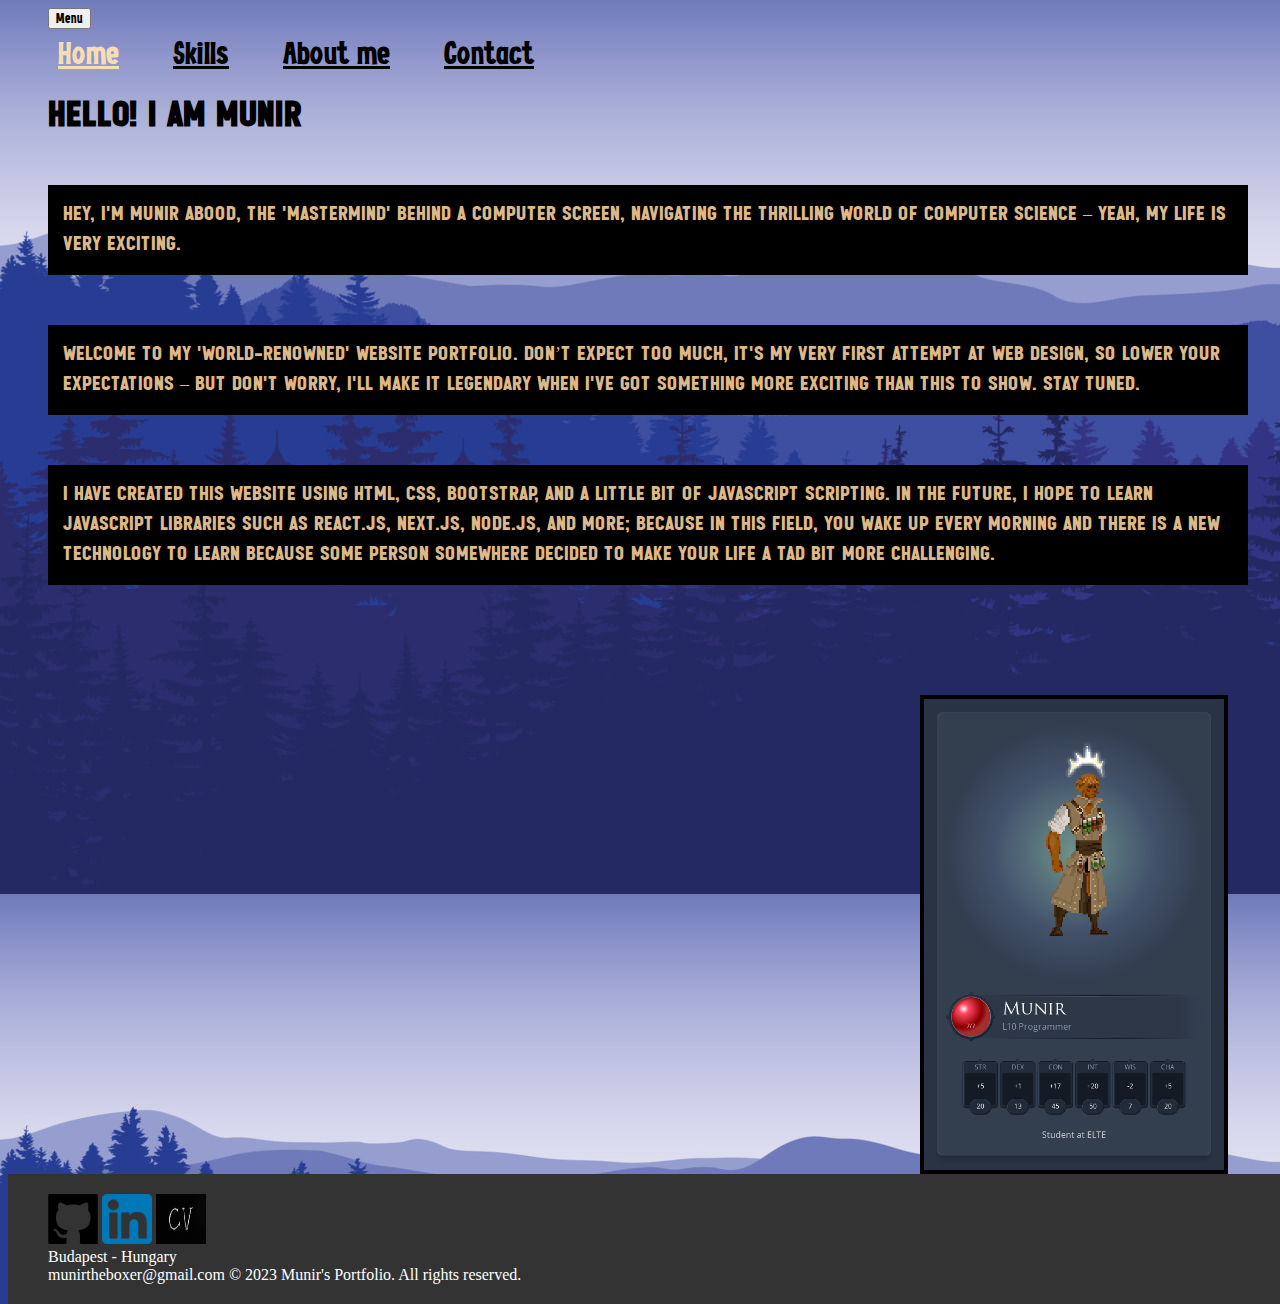
<file: index.html>
<!DOCTYPE html>
<html lang="en">

<head>
  <meta charset="UTF-8" />
  <meta name="viewport" content="width=device-width, initial-scale=1, shrink-to-fit=no" />

  <title>Main HomePage</title>
  <link href="https://cdn.jsdelivr.net/npm/bootstrap@5.3.2/dist/css/bootstrap.min.css" rel="stylesheet"
    integrity="sha384-T3c6CoIi6uLrA9TneNEoa7RxnatzjcDSCmG1MXxSR1GAsXEV/Dwwykc2MPK8M2HN" crossorigin="anonymous" />
  <link rel="stylesheet" href="style.css" />

  <script src="https://ajax.googleapis.com/ajax/libs/jquery/3.5.1/jquery.min.js"></script>
  <script src="https://cdn.jsdelivr.net/npm/bootstrap@5.3.2/dist/js/bootstrap.min.js"></script>
</head>

<body>
  <header>
    <nav id="skip">
      <h2 class="visually-hidden">Skip to the main content</h2>
      <a href="#main-content">Skip to the main content</a>
    </nav>
  </header>


  <div class="navbarcontainer">
    <nav class="navbar navbar-expand-lg navbar-dark">
      <div class="container">
        <button class="navbar-toggler" type="button" data-bs-toggle="collapse" data-bs-target="#navbarNavAltMarkup"
          aria-controls="navbarNavAltMarkup" aria-expanded="false" aria-label="Toggle navigation">
          <span class="navbar-toggler-icon"></span>
          <span class="menu-text">Menu</span>
        </button>
        <div class="collapse navbar-collapse" id="navbarNavAltMarkup">
          <div class="navbar-nav mx-auto">
            <a class="nav-link active" aria-current="page" href="index.html">Home</a>
            <a class="nav-link" href="skills.html">Skills</a>
            <a class="nav-link" href="about.html">About me</a>
            <a class="nav-link" href="contact.html">Contact</a>
          </div>
        </div>
      </div>
    </nav>
  </div>


  <div class="container" id="main-content">
    <div class="row">
      <h1>Hello! I am Munir</h1>
      <div class="col-md-6">
        <div class="text-container-wrapper">
          <div class="d-flex flex-column bd-highlight mb-3">
            <div class="p-2 bd-highlight">
              Hey, I'm Munir Abood, the 'mastermind' behind a computer screen,
              navigating the thrilling world of Computer Science – Yeah, my
              life is very exciting.
            </div>
            <div class="p-2 bd-highlight">
              Welcome to my 'world-renowned' website portfolio. Don’t expect
              too much, it's my very first attempt at web design, so lower
              your expectations – but don't worry, I'll make it legendary when
              I've got something more exciting than this to show. Stay tuned.
            </div>
            <div class="p-2 bd-highlight">
              I have created this website using HTML, CSS, Bootstrap, and a
              little bit of Javascript scripting. In the future, I hope to
              learn Javascript libraries such as React.js, Next.js, Node.js,
              and more; because in this field, you wake up every morning and
              there is a new technology to learn because some person somewhere
              decided to make your life a tad bit more challenging.
            </div>
          </div>
        </div>
      </div>
      <div class="col-md-6">
        <div class="image-container">
          <img src="/images/munir.png" alt="A cartoon card image of Munir, inspired by D&D" class="munir-responsive" />
        </div>
      </div>
    </div>
  </div>

  <footer class="footer">
    <div class="container">
      <div class="row align-items-center">
        <div class="col-md-4">
          <a href="https://github.com/munirdeveloper" target="_blank">
            <img src="/images/github.png" alt="The Github Logo" class="logo" />
          </a>
          <a href="https://www.linkedin.com/in/munir-al-boasy-459059293?utm_source=share&utm_campaign=share_via&utm_content=profile&utm_medium=ios_app"
            target="_blank">
            <img src="/images/linkedinIMAGE.jpg" alt="LinkedIn Logo Image" class="logo" />
          </a>

          <a href="https://github.com/munirdeveloper/CV/blob/main/myCV.pdf" target="_blank">
            <img src="/images/cvLOGO.jpg" alt="CV image Logo" class="logo" />
          </a>
        </div>

        <div class="col-md-4 text-center">Budapest - Hungary</div>
        <div class="col-md-4 text-right">
          munirtheboxer@gmail.com &copy; 2023 Munir's Portfolio. All rights
          reserved.
        </div>
      </div>
    </div>
  </footer>
</body>

</html>
</file>
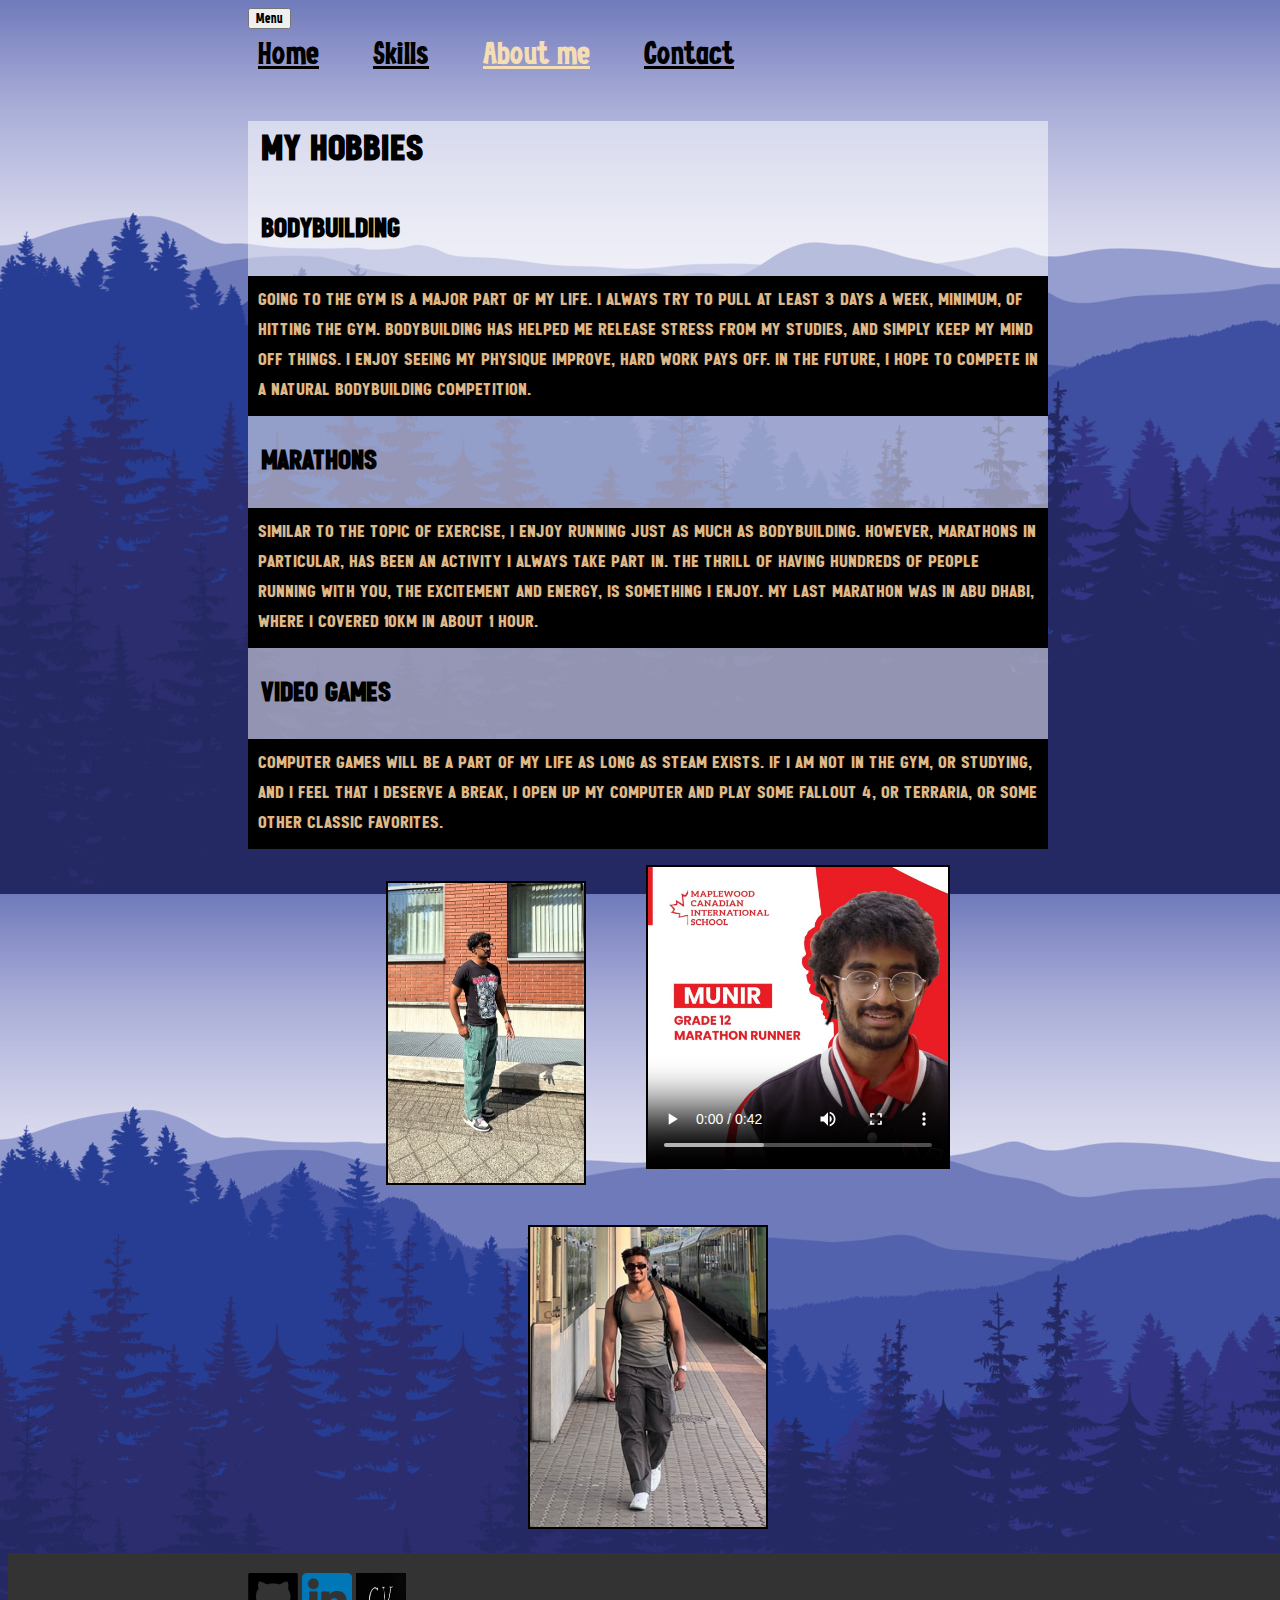
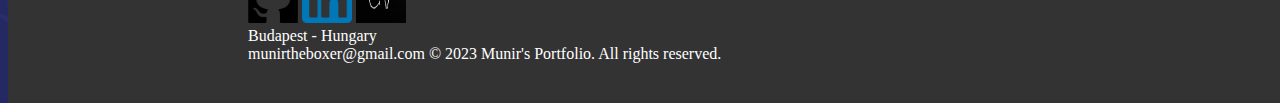
<file: about.html>
<!DOCTYPE html>
<html lang="en">

<head>
  <meta charset="UTF-8" />
  <meta name="viewport" content="width=device-width, initial-scale=1, shrink-to-fit=no" />

  <title>Who is Munir?</title>
  <link href="https://cdn.jsdelivr.net/npm/bootstrap@5.3.2/dist/css/bootstrap.min.css" rel="stylesheet"
    integrity="sha384-T3c6CoIi6uLrA9TneNEoa7RxnatzjcDSCmG1MXxSR1GAsXEV/Dwwykc2MPK8M2HN" crossorigin="anonymous" />
  <link rel="stylesheet" href="about.css" />

  <script src="https://ajax.googleapis.com/ajax/libs/jquery/3.5.1/jquery.min.js"></script>
  <script src="https://cdn.jsdelivr.net/npm/bootstrap@5.3.2/dist/js/bootstrap.min.js"></script>
</head>

<body>
  <div class="navbarcontainer">
    <nav class="navbar navbar-expand-lg navbar-dark">
      <div class="container">
        <button class="navbar-toggler" type="button" data-bs-toggle="collapse" data-bs-target="#navbarNavAltMarkup"
          aria-controls="navbarNavAltMarkup" aria-expanded="false" aria-label="Toggle navigation">
          <span class="navbar-toggler-icon"></span>
          <span class="menu-text">Menu</span>
        </button>
        <div class="collapse navbar-collapse" id="navbarNavAltMarkup">
          <div class="navbar-nav mx-auto">
            <a class="nav-link" aria-current="page" href="index.html">Home</a>
            <a class="nav-link" href="skills.html">Skills</a>
            <a class="nav-link active" href="about.html">About me</a>
            <a class="nav-link" href="contact.html">Contact</a>
          </div>
        </div>
      </div>
    </nav>
  </div>

  <div class="container">
    <article class="content">
      <h1>My Hobbies</h1>

      <h2>Bodybuilding</h2>
      <p>
        Going to the gym is a major part of my life. I always try to pull at
        least 3 days a week, minimum, of hitting the gym. Bodybuilding has
        helped me release stress from my studies, and simply keep my mind off
        things. I enjoy seeing my physique improve, hard work pays off. In the
        future, I hope to compete in a natural BodyBuilding competition.
      </p>

      <h2>Marathons</h2>
      <p>
        Similar to the topic of exercise, I enjoy running just as much as
        Bodybuilding. However, Marathons in particular, has been an activity I
        always take part in. The thrill of having hundreds of people running
        with you, the excitement and energy, is something I enjoy. My last
        marathon was in Abu Dhabi, where I covered 10km in about 1 hour.
      </p>

      <h2>Video Games</h2>
      <p>
        Computer games will be a part of my life as long as Steam exists. If I
        am not in the gym, or studying, and I feel that I deserve a break, I
        open up my computer and play some Fallout 4, or Terraria, or some
        other classic favorites.
      </p>
    </article>


    <div class="media-container">
      <figure>

        <a href="/images/munir1bigger.jpg">
          <img src="/images/munir1smaller.jpg" alt="An small Image of Munir" />
        </a>

      </figure>

      <video controls poster="/images/thumbnail.webp">
        <source src="/images/myvid.mp4" type="video/mp4" />
        Your browser does not support the video tag.
      </video>
      <a href="/images/melarge.jpg">
        <img src="/images/me.JPG" alt="An large Image of Munir" />
      </a>
    </div>
  </div>

  <footer class="footer">
    <div class="container">
      <div class="row align-items-center">
        <div class="col-md-4">
          <a href="https://github.com/munirdeveloper" target="_blank">
            <img src="/images/github.png" alt="The Github Logo" class="logo" />
          </a>
          <a href="https://www.linkedin.com/in/munir-al-boasy-459059293?utm_source=share&utm_campaign=share_via&utm_content=profile&utm_medium=ios_app"
            target="_blank">
            <img src="/images/linkedinIMAGE.jpg" alt="LinkedIn image Logo" class="logo" />
          </a>

          <a href="https://github.com/munirdeveloper/CV/blob/main/myCV.pdf" target="_blank">
            <img src="/images/cvLOGO.jpg" alt="CV image Logo" class="logo" />
          </a>
        </div>
        <div class="col-md-4 text-center">Budapest - Hungary</div>
        <div class="col-md-4 text-right">
          munirtheboxer@gmail.com &copy; 2023 Munir's Portfolio. All rights
          reserved.
        </div>
      </div>
    </div>
  </footer>
</body>

</html>
</file>
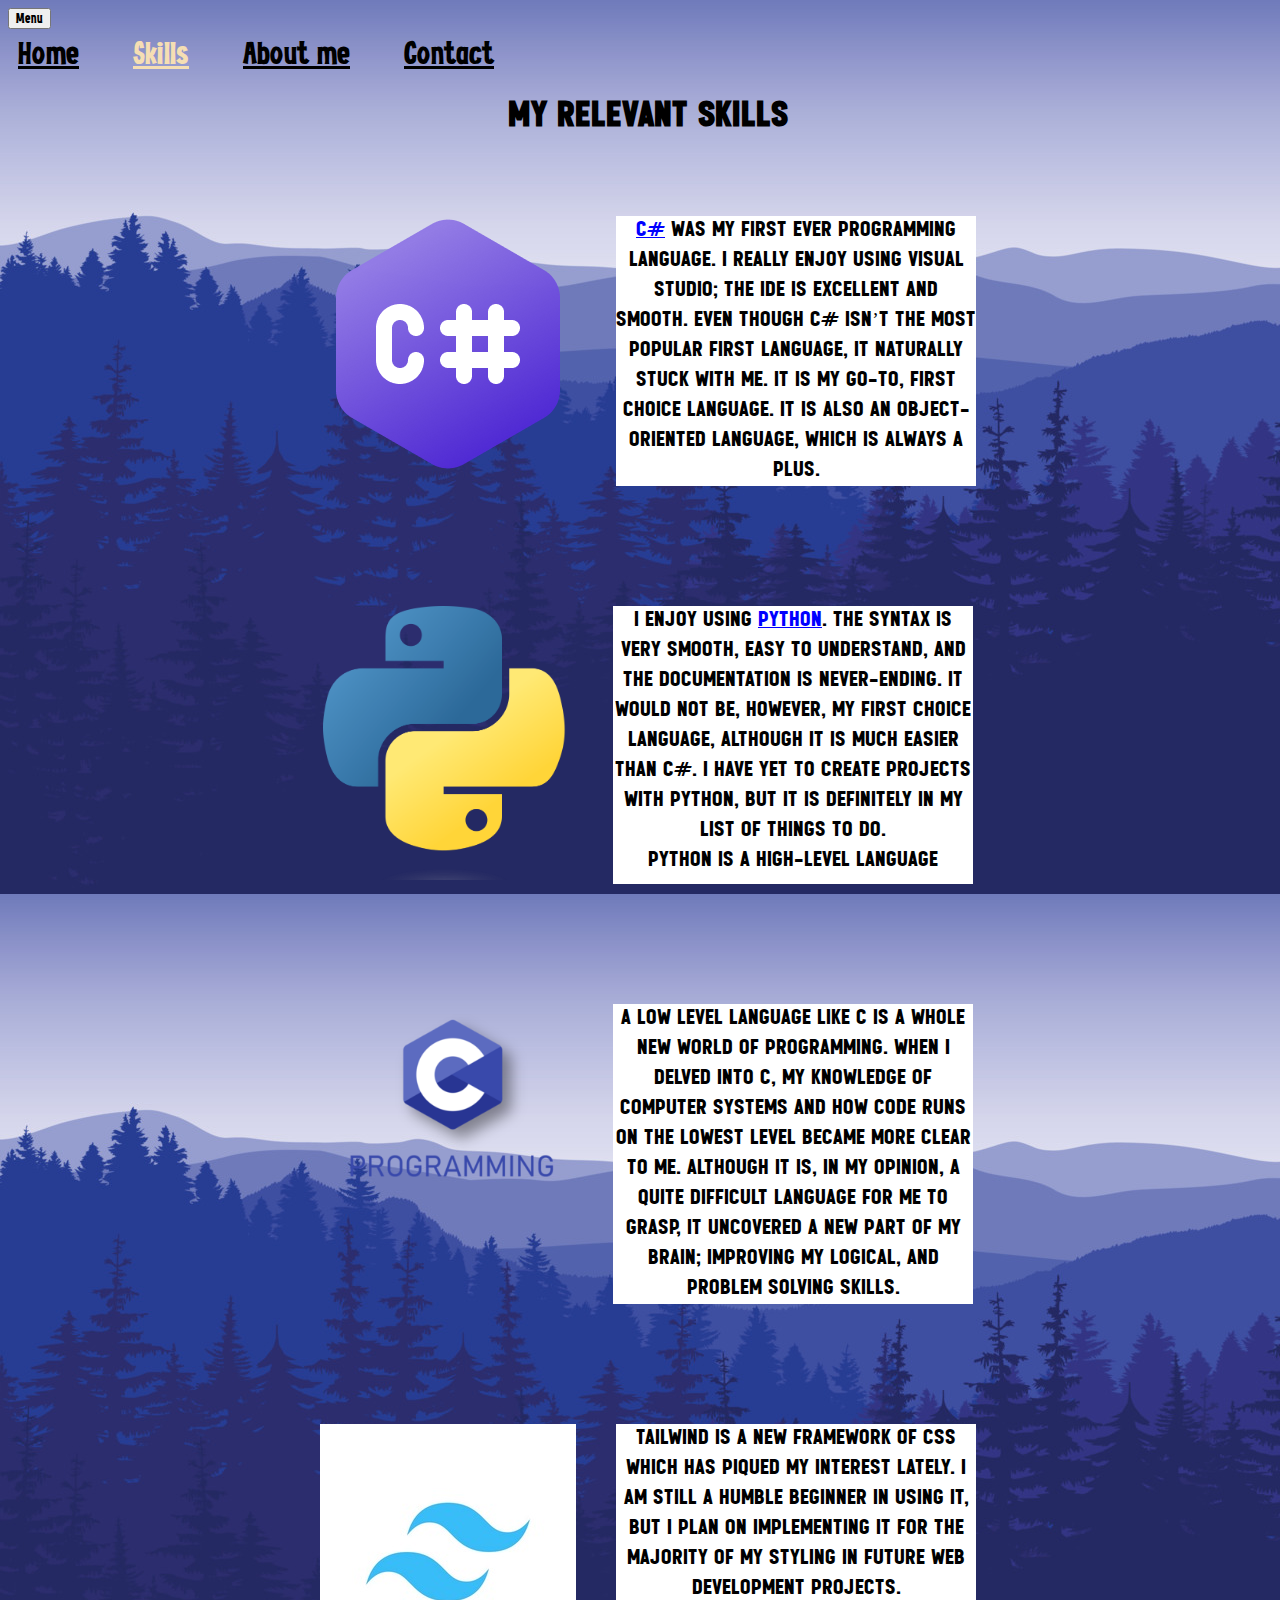
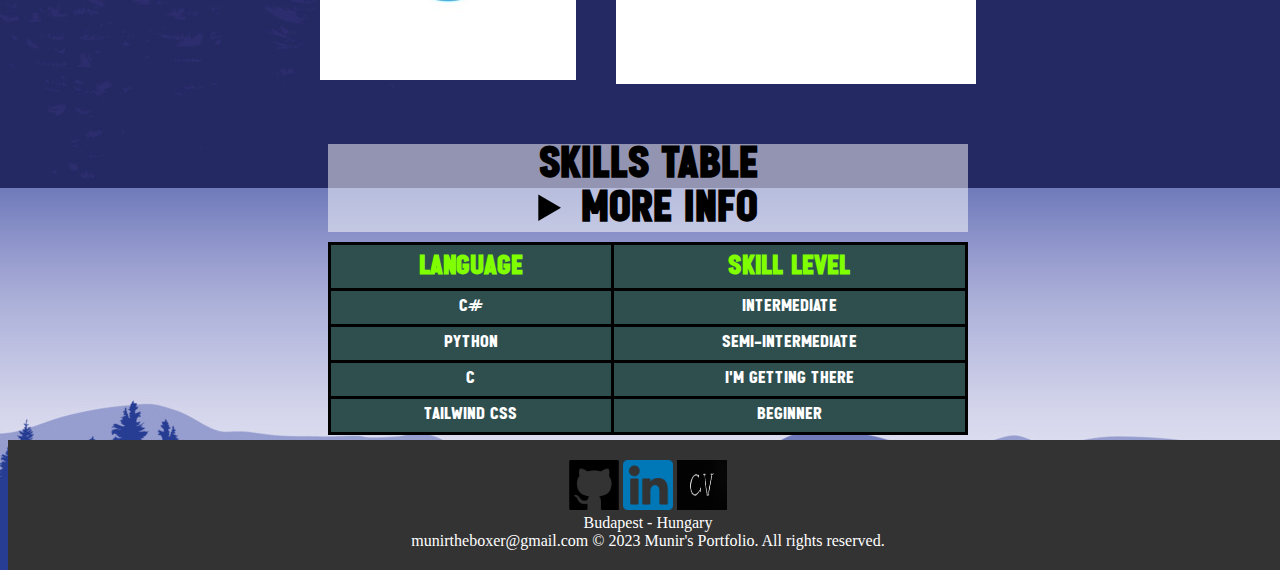
<file: skills.html>
<!DOCTYPE html>
<html lang="en">

<head>
  <meta charset="UTF-8" />
  <meta name="viewport" content="width=device-width, initial-scale=1.0" />

  <link href="https://cdn.jsdelivr.net/npm/bootstrap@5.3.2/dist/css/bootstrap.min.css" rel="stylesheet"
    integrity="sha384-T3c6CoIi6uLrA9TneNEoa7RxnatzjcDSCmG1MXxSR1GAsXEV/Dwwykc2MPK8M2HN" crossorigin="anonymous" />
  <link rel="stylesheet" href="skills.css" />
  <title>My Relevant CS Skills</title>

  <script src="https://ajax.googleapis.com/ajax/libs/jquery/3.5.1/jquery.min.js"></script>
  <script src="https://cdn.jsdelivr.net/npm/bootstrap@5.3.2/dist/js/bootstrap.min.js"></script>
</head>

<body>
  <div class="navbarcontainer">
    <nav class="navbar navbar-expand-lg navbar-dark">
      <div class="container">
        <button class="navbar-toggler" type="button" data-bs-toggle="collapse" data-bs-target="#navbarNavAltMarkup"
          aria-controls="navbarNavAltMarkup" aria-expanded="false" aria-label="Toggle navigation">
          <span class="navbar-toggler-icon"></span>
          <span class="menu-text">Menu</span>
        </button>
        <div class="collapse navbar-collapse" id="navbarNavAltMarkup">
          <div class="navbar-nav mx-auto">
            <a class="nav-link" aria-current="page" href="index.html">Home</a>
            <a class="nav-link active" href="skills.html">Skills</a>
            <a class="nav-link" href="about.html">About me</a>
            <a class="nav-link" href="contact.html">Contact</a>
          </div>
        </div>
      </div>
    </nav>
  </div>

  <article>
    <h1>My Relevant Skills</h1>

    <div class="d-flex justify-content-center">
      <div class="d-flex flex-row bd-highlight mb-3 main-container">
        <div class="p-2 bd-highlight order-1 order-lg-0">
          <img src="/images/csharp.png" alt="An image of C# language logo" />
        </div>
        <div class="p-2 bd-highlight text-content order-0 order-lg-1">
          <a href="https://github.com/munirdeveloper/C-Sharp-Problem-Solving" target="_blank" class="csharp-link">C#</a>
          was my first ever programming language. I really enjoy using Visual
          Studio; the IDE is excellent and smooth. Even though C# isn’t the
          most popular first language, it naturally stuck with me. It is my
          go-to, first choice language. It is also an Object-Oriented
          language, which is always a plus.
        </div>
      </div>
    </div>

    <div class="d-flex justify-content-center">
      <div class="d-flex flex-row bd-highlight mb-3 main-container">
        <div class="p-2 bd-highlight order-1 order-lg-0">
          <img class="python-image" src="/images/python.png" alt="An image of Python language logo" />
        </div>
        <div class="p-2 bd-highlight text-content order-0 order-lg-1">
          I enjoy using
          <a href="https://github.com/munirdeveloper/Python-" target="_blank" class="python-link">Python</a>. The syntax
          is very smooth, easy to understand, and the
          documentation is never-ending. It would not be, however, my first
          choice language, although it is much easier than C#. I have yet to
          create projects with Python, but it is definitely in my list of
          things to do.
          <aside>Python is a high-level language</aside>
        </div>

      </div>
    </div>



    <div class="d-flex justify-content-center">
      <div class="d-flex flex-row bd-highlight mb-3 main-container">
        <div class="p-2 bd-highlight order-1 order-lg-0">
          <img class="c-image" src="/images/c.png" alt="An image of C language logo" />
        </div>
        <div class="p-2 bd-highlight text-content order-0 order-lg-1">
          A low level language like C is a whole new world of programming.
          When I delved into C, my knowledge of computer systems and how code
          runs on the lowest level became more clear to me. Although it is, in
          my opinion, a quite difficult language for me to grasp, It uncovered
          a new part of my brain; improving my logical, and problem solving
          skills.
        </div>
      </div>
    </div>

    <div class="d-flex justify-content-center">
      <div class="d-flex flex-row bd-highlight mb-3 main-container">
        <div class="p-2 bd-highlight order-1 order-lg-0">
          <img class="tailwind-image" src="/images/tailwind.jpg" alt="An Image of Tailwind logo" />
        </div>
        <div class="p-2 bd-highlight text-content order-0 order-lg-1 move-text-content">
          Tailwind is a new framework of CSS which has piqued my interest
          lately. I am still a humble beginner in using it, but I plan on
          implementing it for the majority of my styling in future web
          development projects.
        </div>
      </div>
    </div>
  </article>

  <div class="table-container">
    <table class="styled-table">
      <caption>
        <strong>Skills Table</strong>
        <details>
          <summary><strong>More Info</strong></summary>
          <p>
            This table illustrates my programming strength's and weaknesses
          </p>
        </details>
      </caption>
      <thead>
        <tr>
          <th class="special-text"><strong>Language</strong></th>
          <th class="special-text"><strong>Skill Level</strong></th>
        </tr>
      </thead>
      <tbody>
        <tr>
          <td>C#</td>
          <td>Intermediate</td>
        </tr>
        <tr>
          <td>Python</td>
          <td>Semi-Intermediate</td>
        </tr>
        <tr>
          <td>C</td>
          <td>I'm getting there</td>
        </tr>
        <tr>
          <td>Tailwind CSS</td>
          <td>Beginner</td>
        </tr>
      </tbody>
    </table>
  </div>

  <footer class="footer">
    <div class="container">
      <div class="row align-items-center">
        <div class="col-md-4">
          <a href="https://github.com/munirdeveloper" target="_blank">
            <img src="/images/github.png" alt="The Github Logo" class="logo" />
          </a>
          <a href="https://www.linkedin.com/in/munir-al-boasy-459059293?utm_source=share&utm_campaign=share_via&utm_content=profile&utm_medium=ios_app"
            target="_blank">
            <img src="/images/linkedinIMAGE.jpg" alt="LinkedIn image Logo" class="logo" />
          </a>

          <a href="https://github.com/munirdeveloper/CV/blob/main/myCV.pdf" target="_blank">
            <img src="/images/cvLOGO.jpg" alt="CV image Logo" class="logo" />
          </a>
        </div>
        <div class="col-md-4 text-center">Budapest - Hungary</div>
        <div class="col-md-4 text-right">
          munirtheboxer@gmail.com &copy; 2023 Munir's Portfolio. All rights
          reserved.
        </div>
      </div>
    </div>
  </footer>
</body>

</html>
</file>
<file: style.css>
@font-face {
  font-family: font1;
  src: url(fontone.otf);
}
@font-face {
  font-family: font2;
  src: url(fonttwo.ttf);
}
@font-face {
  font-family: finish;
  src: url(finish.ttf);
}
@font-face {
  font-family: hoodville;
  src: url(hoodville.ttf);
}

body {
  background-image: url(/images/background.jpg);
  height: 100vh;
  width: 100vw;
  object-fit: cover;
  position: absolute;
  top: 0;
  left: 0;
  z-index: -1;
}

nav#skip a {
  position: absolute;
  left: -9999px;
}

nav#skip a:focus {
  position: static;
  background-color: white;
}

nav#skip h2 {
  position: absolute;
  left: -9999px;
}

.navbar-nav {
  margin: 10px;
}

.navbar-nav a {
  margin-right: 50px;
  font-size: xx-large;
  font-family: hoodville;
}

.navbar-nav .nav-link {
  color: black !important;
  text-decoration: underline;
}

.navbar-nav .nav-link.active {
  color: wheat !important;
}

#main-content {
  justify-content: center;
  font-family: finish;
}

#main-content h1 {
  margin-top: 20px;
}
.menu-text {
  font-family: hoodville;
  color: black;
}

.container {
  max-width: 1200px;
  margin: 0 auto;
}

.bd-highlight {
  color: whitesmoke;
  font-family: font3;
}

.text-container-wrapper {
  margin-top: 40px;
}

.text-container-wrapper .container {
  width: 100%;
  padding-left: 150px;
  justify-content: left;
}

.text-container-wrapper .p-2.bd-highlight {
  margin-top: 50px;
  background-color: black;
  color: burlywood;
  font-size: large;
  font-family: finish;
  line-height: 30px;
  padding: 15px;
}

.munir-responsive {
  max-width: 300px;
  display: block;
  margin: 0 auto;
  margin-top: 110px;
  margin-right: 20px;
  border: 4px solid black;
}

@media (max-width: 767px) {
  .munir-responsive {
    margin: 0 auto;
    margin-top: 0;
  }
}

body {
  display: flex;
  flex-direction: column;
  min-height: 100vh;
}

.logo {
  width: 50px;
  height: 50px;
}

.footer {
  background-color: #333;
  color: #fff;
  padding: 20px;
  justify-content: center;
  margin-top: auto;
}

a {
  text-decoration: none;
  border: 0;
  outline: none;
}
</file>
<file: about.css>
@font-face {
  font-family: font1;
  src: url(fontone.otf);
}
@font-face {
  font-family: font2;
  src: url(fonttwo.ttf);
}
@font-face {
  font-family: finish;
  src: url(finish.ttf);
}
@font-face {
  font-family: hoodville;
  src: url(hoodville.ttf);
}

body {
  background-image: url(/images/background.jpg);
  /*background-size: cover;*/
  height: 100vh;
  width: 100vw;
  object-fit: cover;
  position: absolute;
  top: 0;
  left: 0;
  z-index: -1;
}

.navbar-nav {
  margin: 10px;
}

.navbar-nav a {
  margin-right: 50px;
  font-size: xx-large;
  font-family: hoodville;
}

.navbar-nav .nav-link {
  color: black !important;
  text-decoration: underline;
}

.navbar-nav .nav-link.active {
  color: wheat !important;
}

.menu-text {
  font-family: hoodville;
  color: black;
}

.container {
  width: 80%;
  max-width: 800px;
  margin: 0 auto;
  padding-bottom: 20px;
}

h1 {
  font-family: finish;
  color: black;
  padding: 13px;
}

h2 {
  font-family: finish;
  color: black;
  padding: 13px;
}

p {
  font-family: finish;
  color: burlywood;
  line-height: 30px;
  background-color: black;
  padding: 10px;
}

article.content {
  background: rgba(255, 255, 255, 0.5);
}

.media-container {
  display: flex;
  flex-wrap: wrap;
  justify-content: center;
  gap: 20px;
}

.media-container img {
  max-width: 100%;
  height: auto;
  max-height: 300px;
  border: 2px solid #000;
}

.media-container video {
  max-width: 100%;
  height: auto;
  max-height: 300px;
  border: 2px solid #000;
}

.logo {
  width: 50px;
  height: 50px;
}

.footer {
  background-color: #333;
  color: #fff;
  padding: 20px;
  justify-content: center;
  margin-top: auto;
}

a {
  text-decoration: none;
  border: 0;
  outline: none;
}
</file>
<file: skills.css>
@font-face {
  font-family: font1;
  src: url(fontone.otf);
}
@font-face {
  font-family: font2;
  src: url(fonttwo.ttf);
}
@font-face {
  font-family: finish;
  src: url(finish.ttf);
}
@font-face {
  font-family: hoodville;
  src: url(hoodville.ttf);
}

body {
  background-image: url(/images/background.jpg);
  /*background-size: cover;*/
  height: 100vh;
  width: 100vw;
  object-fit: cover;
  position: absolute;
  top: 0;
  left: 0;
  z-index: -1;
}

.navbar-nav {
  margin: 10px;
}

.navbar-nav a {
  margin-right: 50px;
  font-size: xx-large;
  font-family: hoodville;
}

.navbar-nav .nav-link {
  color: black !important;
  text-decoration: underline;
}

.navbar-nav .nav-link.active {
  color: wheat !important;
}

.menu-text {
  font-family: hoodville;
  color: black;
}

article {
  display: flex;
  flex-direction: column;
  align-items: center;
  justify-content: center;
}

article h1 {
  margin-top: 20px;
  font-family: finish;
}
article div {
  margin: 20px;
}

.text-content {
  width: 30%;
  justify-content: center;
  font-size: larger;
  font-family: finish;
  background-color: white;
  line-height: 30px;
}

.main-container {
  text-align: center;
  justify-content: center;
  display: flex;
  flex-direction: row;
}

@media (max-width: 768px) {
  .main-container {
    flex-direction: column;
  }

  .main-container .d-flex {
    flex-direction: column;
  }

  .main-container .text-content {
    width: 100%;
    margin: 20px 0;
  }

  .main-container img {
    max-width: 100%;
    height: auto;
  }

  .table-container {
    width: 100% !important;
  }
}

.python-image {
  max-width: 250px; /* my images are not all of the same size, so i am modyfiying their class values in CSS and changing their proportions */
  height: auto;
}

.c-image {
  max-width: 250px;
  height: auto;
}

.table-container {
  width: 50%;
  margin: 0 auto;
  overflow-x: auto;
  margin-bottom: 5px;
}

.table-container table {
  border: 2px solid #000;
  border-collapse: collapse;
  width: 100%;
  padding: 10px;
  background-color: darkslategrey;
}

.table-container table th,
.table-container table td {
  border: 3px solid #000;
  padding: 8px;
  text-align: center;
  font-family: finish;
  color: white;
}

.table-container table caption {
  text-align: center;
  font-weight: bold;
  font-size: 40px;
  font-family: finish;
  color: black;
  margin-bottom: 10px;
  background-color: rgba(255, 255, 255, 0.5);
}

.table-container table th.special-text {
  color: chartreuse;
  font-size: 25px;
}

.logo {
  width: 50px;
  height: 50px;
}

.footer {
  background-color: #333;
  color: #fff;
  padding: 20px;
  text-align: center;
  margin-top: auto;
}

.python-link {
  text-decoration: underline;
  color: blue;
}

.csharp-link {
  text-decoration: underline;
  color: blue;
}

a {
  text-decoration: none;
  border: 0;
  outline: none;
}
</file>
